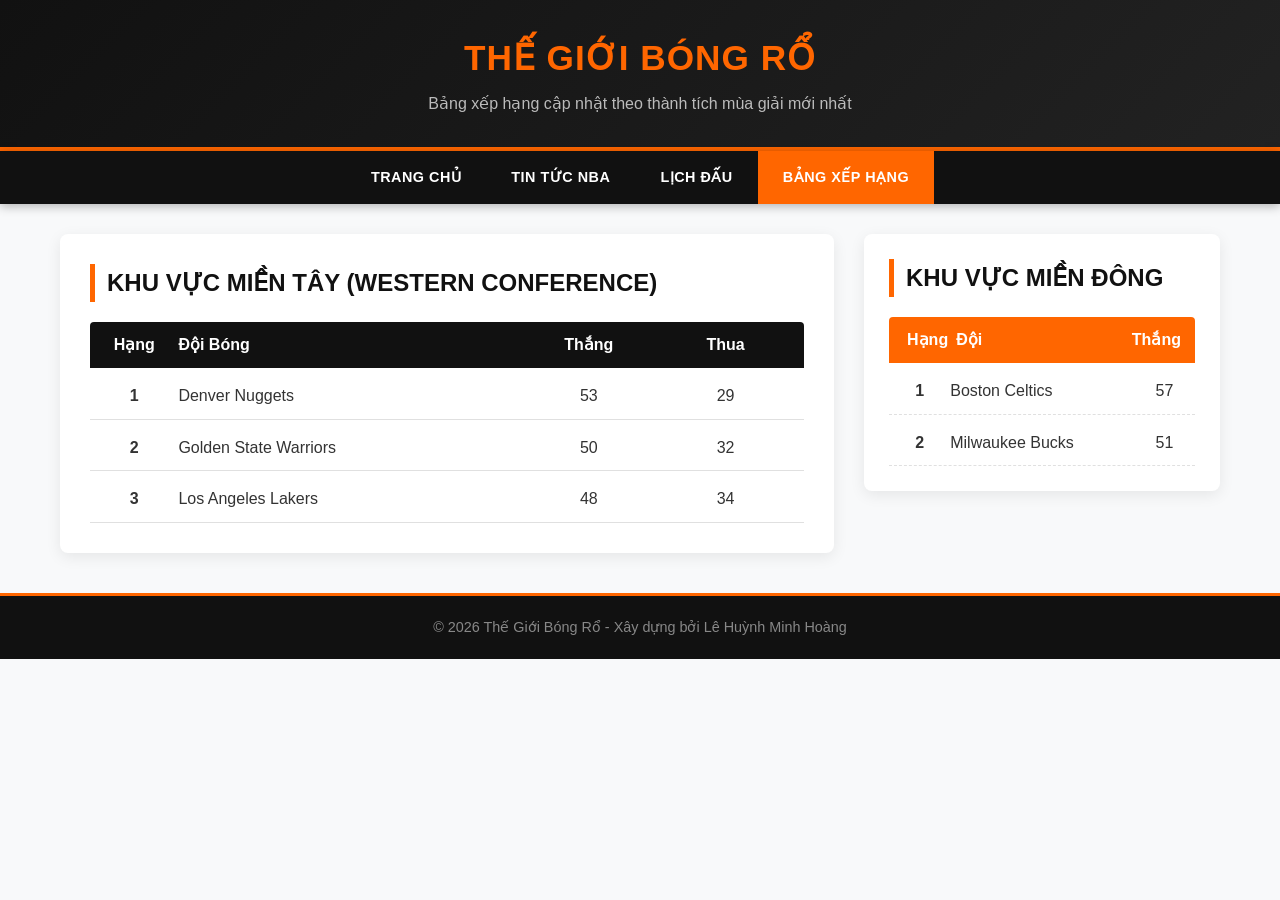
<file: web/bangxephang.html>
<!DOCTYPE html>
<html lang="vi">
<head>
    <meta charset="UTF-8">
    <title>Bảng Xếp Hạng - Thế Giới Bóng Rổ</title>
    <link rel="stylesheet" href="./CSS/style.css">
</head>
<body>
    <header>
        <h1>THẾ GIỚI BÓNG RỔ</h1>
        <p>Bảng xếp hạng cập nhật theo thành tích mùa giải mới nhất</p>
    </header>

    <nav>
        <a href="trangchu.html">Trang Chủ</a>
        <a href="nba.html">Tin Tức NBA</a>
        <a href="lichdau.html">Lịch Đấu</a>
        <a href="bangxephang.html" class="active">Bảng Xếp Hạng</a>
       
    </nav>

    <div class="container">
        <main class="main-content">
            <h2 class="section-title">Khu Vực Miền Tây (Western Conference)</h2>
            <div class="news-list" style="gap: 5px;">
                <div style="display: flex; background: var(--dark-color); color: #fff; padding: 10px; font-weight: bold; text-align: center; border-radius: 4px 4px 0 0;">
                    <div style="flex: 1;">Hạng</div>
                    <div style="flex: 5; text-align: left; padding-left: 10px;">Đội Bóng</div>
                    <div style="flex: 2;">Thắng</div>
                    <div style="flex: 2;">Thua</div>
                </div>
                <div style="display: flex; background: #fff; padding: 10px; text-align: center; border-bottom: 1px solid var(--border-color);">
                    <div style="flex: 1; font-weight: bold;">1</div>
                    <div style="flex: 5; text-align: left; padding-left: 10px;">Denver Nuggets</div>
                    <div style="flex: 2;">53</div>
                    <div style="flex: 2;">29</div>
                </div>
                <div style="display: flex; background: #fff; padding: 10px; text-align: center; border-bottom: 1px solid var(--border-color);">
                    <div style="flex: 1; font-weight: bold;">2</div>
                    <div style="flex: 5; text-align: left; padding-left: 10px;">Golden State Warriors</div>
                    <div style="flex: 2;">50</div>
                    <div style="flex: 2;">32</div>
                </div>
                <div style="display: flex; background: #fff; padding: 10px; text-align: center; border-bottom: 1px solid var(--border-color);">
                    <div style="flex: 1; font-weight: bold;">3</div>
                    <div style="flex: 5; text-align: left; padding-left: 10px;">Los Angeles Lakers</div>
                    <div style="flex: 2;">48</div>
                    <div style="flex: 2;">34</div>
                </div>
            </div>
        </main>

        <aside class="sidebar">
            <h2 class="section-title">Khu Vực Miền Đông</h2>
            <div class="news-list" style="gap: 5px;">
                <div style="display: flex; background: var(--primary-color); color: #fff; padding: 10px; font-weight: bold; text-align: center; border-radius: 4px 4px 0 0;">
                    <div style="flex: 2;">Hạng</div>
                    <div style="flex: 6; text-align: left;">Đội</div>
                    <div style="flex: 2;">Thắng</div>
                </div>
                <div style="display: flex; padding: 10px 0; border-bottom: 1px dashed var(--border-color);">
                    <div style="flex: 2; text-align: center; font-weight: bold;">1</div>
                    <div style="flex: 6;">Boston Celtics</div>
                    <div style="flex: 2; text-align: center;">57</div>
                </div>
                <div style="display: flex; padding: 10px 0; border-bottom: 1px dashed var(--border-color);">
                    <div style="flex: 2; text-align: center; font-weight: bold;">2</div>
                    <div style="flex: 6;">Milwaukee Bucks</div>
                    <div style="flex: 2; text-align: center;">51</div>
                </div>
            </div>
        </aside>
    </div>

    <footer>
        <p>&copy; 2026 Thế Giới Bóng Rổ - Xây dựng bởi Lê Huỳnh Minh Hoàng</p>
    </footer>
</body>
</html>
</file>
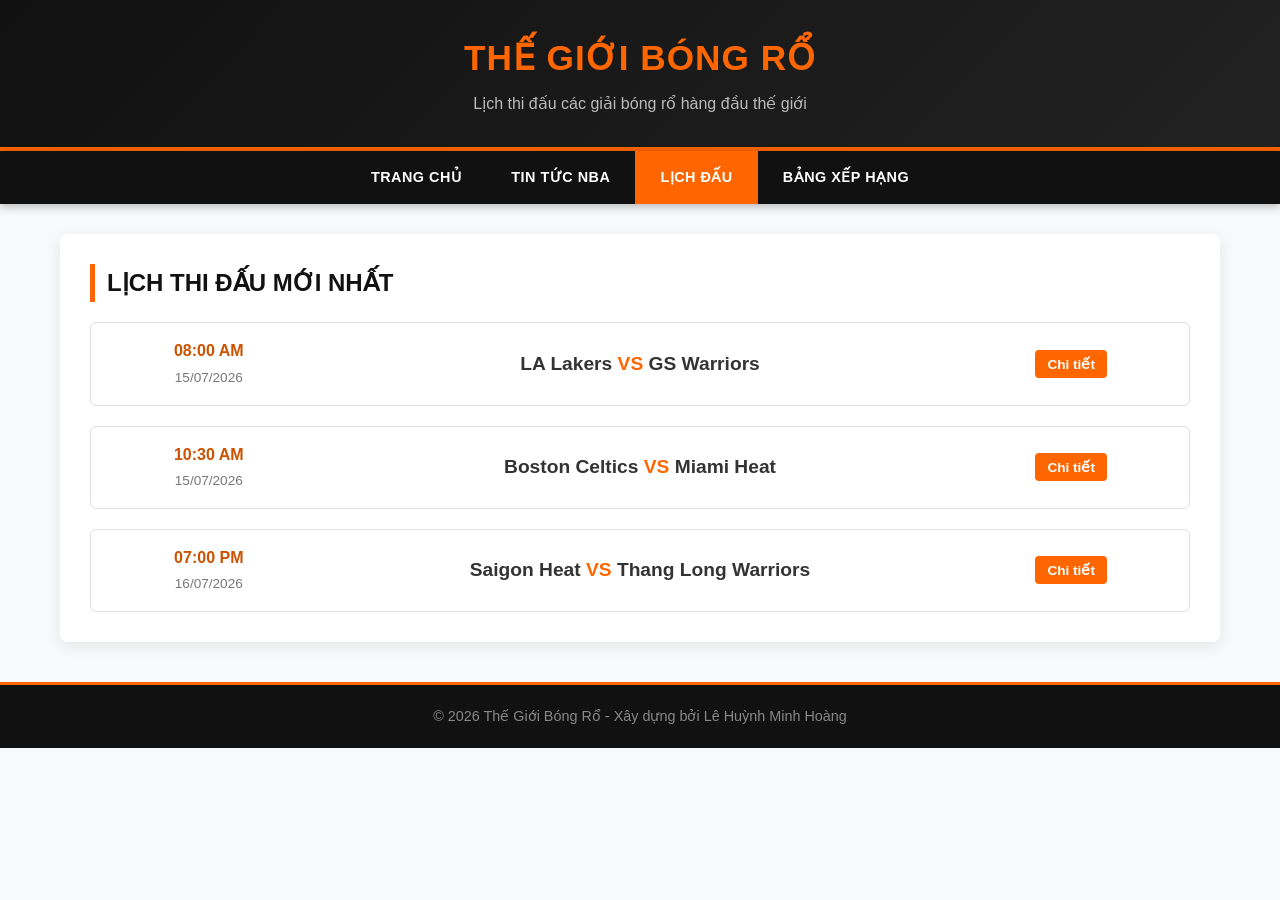
<file: web/lichdau.html>
<!DOCTYPE html>
<html lang="vi">
<head>
    <meta charset="UTF-8">
    <title>Lịch Thi Đấu - Thế Giới Bóng Rổ</title>
    <link rel="stylesheet" href="./CSS/style.css">
</head>
<body>
    <header>
        <h1>THẾ GIỚI BÓNG RỔ</h1>
        <p>Lịch thi đấu các giải bóng rổ hàng đầu thế giới</p>
    </header>

    <nav>
        <a href="trangchu.html">Trang Chủ</a>
        <a href="nba.html">Tin Tức NBA</a>
        <a href="lichdau.html" class="active">Lịch Đấu</a>
        <a href="bangxephang.html">Bảng Xếp Hạng</a>
        
    </nav>

    <div class="container">
        <main class="main-content" style="flex: 100%;">
            <h2 class="section-title">Lịch Thi Đấu Mới Nhất</h2>
            
            <div class="news-list">
                <div class="news-item-flex" style="align-items: center; background: #fff; padding: 15px; border: 1px solid var(--border-color); border-radius: 6px;">
                    <div style="flex: 2; text-align: center; font-weight: bold; color: var(--primary-dark);">08:00 AM<br><span style="font-weight: normal; font-size: 0.85rem; color: #777;">15/07/2026</span></div>
                    <div style="flex: 6; text-align: center; font-size: 1.2rem; font-weight: bold;">LA Lakers <span style="color: var(--primary-color);">VS</span> GS Warriors</div>
                    <div style="flex: 2; text-align: center;"><a href="detail.html"><button style="padding: 6px 12px; font-size: 0.85rem;">Chi tiết</button></a></div>
                </div>

                <div class="news-item-flex" style="align-items: center; background: #fff; padding: 15px; border: 1px solid var(--border-color); border-radius: 6px;">
                    <div style="flex: 2; text-align: center; font-weight: bold; color: var(--primary-dark);">10:30 AM<br><span style="font-weight: normal; font-size: 0.85rem; color: #777;">15/07/2026</span></div>
                    <div style="flex: 6; text-align: center; font-size: 1.2rem; font-weight: bold;">Boston Celtics <span style="color: var(--primary-color);">VS</span> Miami Heat</div>
                    <div style="flex: 2; text-align: center;"><button style="padding: 6px 12px; font-size: 0.85rem;">Chi tiết</button></div>
                </div>

                <div class="news-item-flex" style="align-items: center; background: #fff; padding: 15px; border: 1px solid var(--border-color); border-radius: 6px;">
                    <div style="flex: 2; text-align: center; font-weight: bold; color: var(--primary-dark);">07:00 PM<br><span style="font-weight: normal; font-size: 0.85rem; color: #777;">16/07/2026</span></div>
                    <div style="flex: 6; text-align: center; font-size: 1.2rem; font-weight: bold;">Saigon Heat <span style="color: var(--primary-color);">VS</span> Thang Long Warriors</div>
                    <div style="flex: 2; text-align: center;"><button style="padding: 6px 12px; font-size: 0.85rem;">Chi tiết</button></div>
                </div>
            </div>
        </main>
    </div>

    <footer>
        <p>&copy; 2026 Thế Giới Bóng Rổ - Xây dựng bởi Lê Huỳnh Minh Hoàng</p>
    </footer>
</body>
</html>
</file>
<file: web/CSS/style.css>
/* ==========================================================================
   1. ĐỊNH DẠNG CHUNG & BIẾN HỆ THỐNG (VARIABLES)
   ========================================================================== */
:root {
    --primary-color: #ff6600;    /* Màu cam quả bóng rổ */
    --primary-dark: #cc5200;     /* Màu cam đậm khi hover */
    --dark-color: #111111;       /* Màu đen charcoal chủ đạo */
    --light-bg: #f8f9fa;         /* Màu nền xám nhạt nhẹ nhàng */
    --white: #ffffff;            /* Màu trắng tinh khiết */
    --text-color: #333333;       /* Màu chữ chính */
    --text-muted: #777777;       /* Màu chữ phụ, mờ */
    --border-color: #e0e0e0;     /* Màu đường viền */
    --shadow: 0 4px 15px rgba(0, 0, 0, 0.08); /* Đổ bóng hiện đại */
}

* {
    box-sizing: border-box;
    margin: 0;
    padding: 0;
    font-family: 'Segoe UI', Roboto, Helvetica, Arial, sans-serif;
}

body {
    background-color: var(--light-bg);
    color: var(--text-color);
    line-height: 1.6;
}

a {
    color: var(--primary-color);
    text-decoration: none;
    transition: color 0.3s ease;
}

a:hover {
    color: var(--primary-dark);
    text-decoration: underline;
}

/* ==========================================================================
   2. BỐ CỤC CHÍNH (HEADER, NAVIGATION & FOOTER)
   ========================================================================== */
header {
    background: linear-gradient(135deg, var(--dark-color), #222);
    color: var(--white);
    padding: 30px 20px;
    text-align: center;
    border-bottom: 4px solid var(--primary-color);
}

header h1 {
    font-size: 2.2rem;
    color: var(--primary-color);
    text-transform: uppercase;
    letter-spacing: 1px;
    margin-bottom: 5px;
}

header p {
    font-size: 1rem;
    color: #bbb;
}

/* Thanh Menu Điều Hướng */
nav {
    background-color: var(--dark-color);
    display: flex;
    justify-content: center;
    flex-wrap: wrap;
    position: sticky;
    top: 0;
    z-index: 1000;
    box-shadow: 0 2px 10px rgba(0,0,0,0.3);
}

nav a {
    color: var(--white);
    padding: 15px 25px;
    font-weight: bold;
    text-transform: uppercase;
    font-size: 0.9rem;
    letter-spacing: 0.5px;
    transition: all 0.3s ease;
}

nav a:hover, nav a.active {
    background-color: var(--primary-color);
    color: var(--white);
    text-decoration: none;
}

/* Banner lớn giữa trang chủ */
.hero-banner {
    width: 100%;
    height: 350px;
    background: linear-gradient(rgba(0, 0, 0, 0.4), rgba(0, 0, 0, 0.6)), 
                url('https://images.unsplash.com/photo-1546519638-68e109498ffc?q=80&w=1200&auto=format&fit=crop') center/cover no-repeat;
    display: flex;
    flex-direction: column;
    justify-content: center;
    align-items: center;
    color: var(--white);
    text-align: center;
    padding: 20px;
    margin-bottom: 20px;
}

.hero-banner h2 {
    font-size: 2.5rem;
    text-transform: uppercase;
    color: var(--primary-color);
    margin-bottom: 10px;
    text-shadow: 2px 2px 4px rgba(0,0,0,0.8);
}

.hero-banner p {
    font-size: 1.2rem;
    text-shadow: 1px 1px 3px rgba(0,0,0,0.8);
}

/* Footer chung */
footer {
    background-color: var(--dark-color);
    color: #888;
    text-align: center;
    padding: 20px;
    margin-top: 40px;
    font-size: 0.9rem;
    border-top: 3px solid var(--primary-color);
}

/* ==========================================================================
   3. CẤU TRÚC CHIA CỘT FLEXBOX
   ========================================================================== */
.container {
    display: flex;
    max-width: 1200px;
    margin: 30px auto;
    gap: 30px;
    padding: 0 20px;
}

.main-content {
    flex: 7; /* Chiếm 70% không gian */
    background: var(--white);
    padding: 30px;
    border-radius: 8px;
    box-shadow: var(--shadow);
}

.sidebar {
    flex: 3; /* Chiếm 30% không gian */
    background: var(--white);
    padding: 25px;
    border-radius: 8px;
    box-shadow: var(--shadow);
    height: fit-content;
}

/* Tiêu đề vùng lớn có vạch cam bên trái */
h2.section-title {
    font-size: 1.5rem;
    text-transform: uppercase;
    color: var(--dark-color);
    border-left: 5px solid var(--primary-color);
    padding-left: 12px;
    margin-bottom: 20px;
}

/* ==========================================================================
   4. ĐỊNH DẠNG TIN TỨC (ẢNH TRÁI - CHỮ PHẢI)
   ========================================================================== */
.news-list {
    display: flex;
    flex-direction: column;
    gap: 20px;
}

.news-item-flex {
    display: flex;
    gap: 20px;
    padding-bottom: 20px;
    border-bottom: 1px solid var(--border-color);
}

.news-item-flex:last-child {
    border-bottom: none;
}

.news-thumb {
    width: 200px;
    height: 125px;
    object-fit: cover; /* Chống méo ảnh */
    border-radius: 6px;
    box-shadow: 0 2px 8px rgba(0,0,0,0.15);
    transition: transform 0.3s ease;
}

.news-thumb:hover {
    transform: scale(1.05); /* Phóng to nhẹ ảnh khi hover */
}

.news-info {
    flex: 1;
}

.news-info h3 {
    font-size: 1.25rem;
    margin-bottom: 8px;
}

.news-info h3 a {
    color: var(--dark-color);
}

.news-info h3 a:hover {
    color: var(--primary-color);
}

.news-info p {
    color: #555;
    font-size: 0.95rem;
}

/* Danh mục bên Sidebar */
.category-list {
    list-style: none;
}

.category-list li {
    padding: 12px 0;
    border-bottom: 1px dashed var(--border-color);
}

.category-list li a {
    color: var(--dark-color);
    font-weight: 500;
    display: block;
}

.category-list li a:hover {
    color: var(--primary-color);
    padding-left: 5px;
}

/* ==========================================================================
   5. COMPONENT CÁC TRANG KHÁC (DETAIL, SITEMAP, LOGIN)
   ========================================================================== */
/* Khối liên quan trang detail */
.related-box {
    background-color: #fff9f5;
    border-left: 4px solid var(--primary-color);
    padding: 20px;
    margin: 30px 0;
    border-radius: 0 8px 8px 0;
}
.related-box ul { list-style-type: square; margin-left: 20px; }
.related-box ul li { margin-bottom: 8px; }

/* Bình luận */
.comment-item {
    background-color: #f1f3f5;
    padding: 15px;
    border-radius: 6px;
    margin-bottom: 12px;
    border-left: 3px solid #ccc;
}
.comment-author { font-weight: bold; margin-bottom: 5px; }

/* Form & Inputs */
.form-group { margin-bottom: 15px; }
.form-group label { display: block; font-weight: 600; margin-bottom: 5px; }
input[type="text"], input[type="password"], textarea {
    width: 100%; padding: 12px; border: 1px solid var(--border-color); border-radius: 4px;
}
button {
    background-color: var(--primary-color); color: var(--white); border: none;
    padding: 12px 25px; font-weight: bold; cursor: pointer; border-radius: 4px;
}
button:hover { background-color: var(--primary-dark); }

/* Login Card */
.login-wrapper { display: flex; justify-content: center; align-items: center; min-height: 60vh; }
.login-card { background: var(--white); width: 100%; max-width: 420px; padding: 35px; border-radius: 8px; box-shadow: var(--shadow); border-top: 5px solid var(--primary-color); }

/* Sitemap Tree */
.sitemap-tree, .sitemap-tree ul { list-style: none; }
.sitemap-tree li { margin: 15px 0; font-weight: bold; }
.sitemap-tree ul { padding-left: 30px; margin-top: 10px; border-left: 2px dashed var(--border-color); }
.sitemap-tree ul li { font-weight: normal; font-size: 0.95rem; }
.sitemap-tree ul li::before { content: "— "; color: var(--primary-color); }

/* ==========================================================================
   6. TƯƠNG THÍCH ĐIỆN THOẠI (RESPONSIVE)
   ========================================================================== */
@media (max-width: 768px) {
    .container {
        flex-direction: column;
    }
    .main-content, .sidebar {
        width: 100%;
    }
    nav {
        flex-direction: column;
    }
    nav a {
        border-bottom: 1px solid #222;
        padding: 12px;
        text-align: center;
    }
    .news-item-flex {
        flex-direction: column;
    }
    .news-thumb {
        width: 100%;
        height: 180px;
    }
    .hero-banner {
        height: 220px;
    }
    .hero-banner h2 {
        font-size: 1.6rem;
    }
}
</file>
